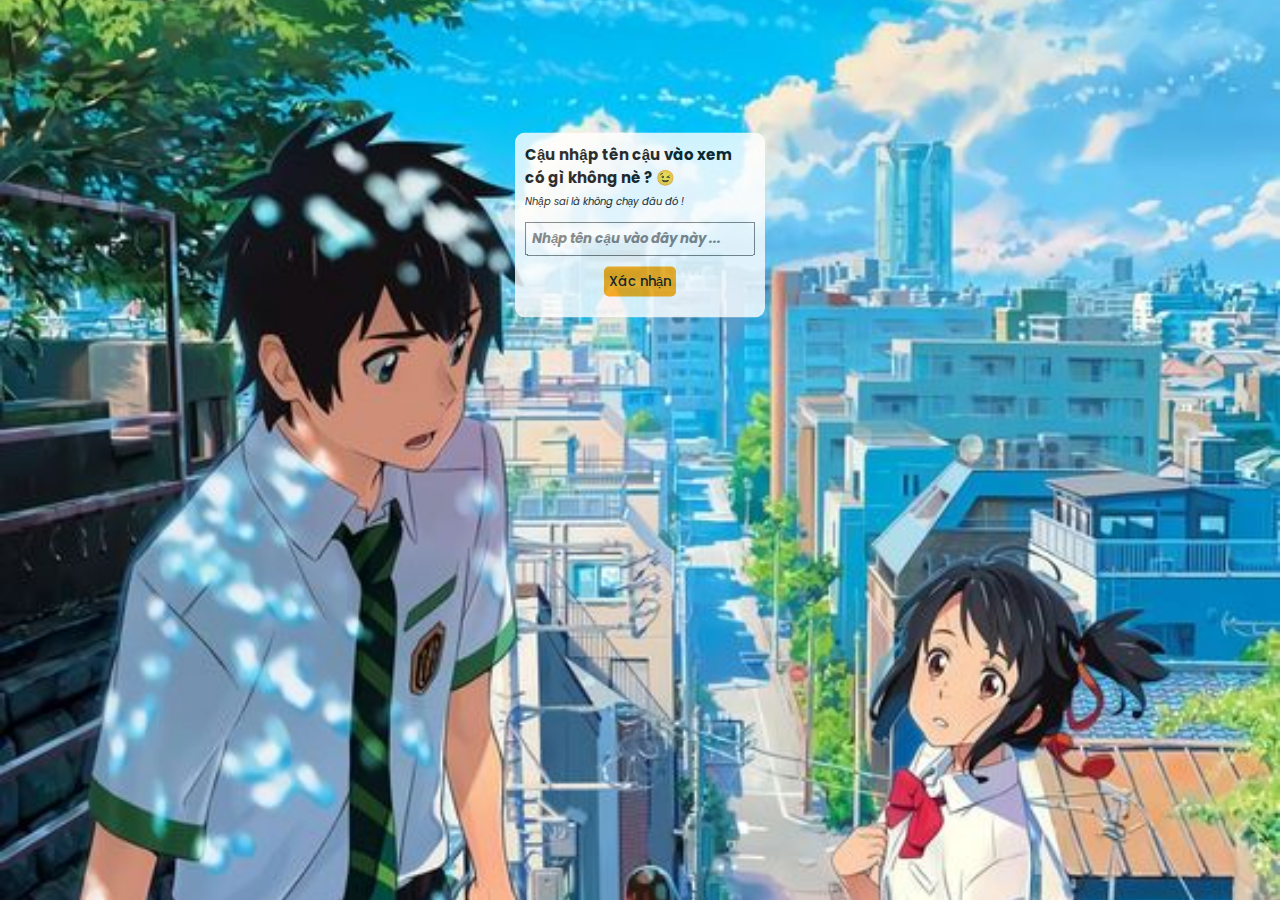
<file: index.html>
<!DOCTYPE html>
<html lang="en">
<head>
    <meta charset="UTF-8">
    <meta http-equiv="X-UA-Compatible" content="IE=edge">
    <meta name="viewport" content="width=device-width, initial-scale=1.0">
    <link rel="stylesheet" href="https://cdnjs.cloudflare.com/ajax/libs/font-awesome/6.0.0-beta3/css/all.min.css" integrity="sha512-Fo3rlrZj/k7ujTnHg4CGR2D7kSs0v4LLanw2qksYuRlEzO+tcaEPQogQ0KaoGN26/zrn20ImR1DfuLWnOo7aBA==" crossorigin="anonymous" referrerpolicy="no-referrer" />
    <link rel="stylesheet" href="style.css">
    <link
    rel="stylesheet"
    href="https://cdnjs.cloudflare.com/ajax/libs/animate.css/4.1.1/animate.min.css"
  />
    <title>Page1</title>
</head>
<body id="page1">
    <div class="container1">
        <div class="box-question animate__animated animate__lightSpeedInRight">
            <h4>Cậu nhập tên cậu vào xem có gì không nè ? 😉</h4>
           <em><p>Nhập sai là không chạy đâu đó !</p></em> 
           <input type="text" placeholder="Nhập tên cậu vào đây này ..." id="inputname">
           <input type="button" value="Xác nhận" id="xacnhan">
        </div>
        <!-- <div class="answer-boy animate__animated  animate__lightSpeedInRight">
           <em><p>Your name is ?!!...</p></em> 
        </div> -->
        <!-- <div class="answer-girl animate__animated  animate__lightSpeedInRight">
            <div class="show-answer">
                <p id="girl-talk">?</p>
            </div>
        </div> -->
    </div>
    <div class="container-1">
        <p>Hehe biết chắc là <strong><em>Nhi</em> </strong> rồi đó !</p>
        <p>Tớ có món quá muốn tặng cậu này ...</p>
        <br>
        <div class="img-box">
            <img src="./assets/img/sticker.jpg" alt="">
        </div>
        <button id="nhanqua">Nhận quà 🎁</button>
    </div>
    <audio id="nhacnen">
        <source src="./assets/music/Em Khac Gi Hoa Lofi Version_ - Jayzi_ Li (mp3cut.net).mp3" type="" >
    </audio>   

    <script>
        const $ = document.querySelector.bind(document)
        const $$ = document.querySelectorAll.bind(document)
     
        const girlTalk = $('#girl-talk')
        const inputName = $('#inputname')
        const xacnhan = $('#xacnhan')
        const musick=  $('#nhacnen')

        const getContainer1 = $('.container1')
        const getContainerand1 = $('.container-1')

        inputName.onfocus = ()=>{
            document.querySelector('#nhacnen').play()
        }
       

       xacnhan.onclick =()=>{   
           let NameAfter = inputName.value
           if(NameAfter.toLowerCase() === 'nhi' ||NameAfter.toLowerCase() === 'yến nhi' || NameAfter.toLowerCase()==='yen nhi' || NameAfter.toLowerCase()==='huỳnh yến nhi' || NameAfter.toLowerCase()==='huynh yen nhi'){
                showMess()
           }
           else {
               alert('Hừm !? Hình như không phải là tên của cậu ! 🙂')
               inputName.value =''
           }
        }

        function showMess(){
            getContainer1.style.display = 'none'
            getContainerand1.classList.toggle('show')
            getContainerand1.style.zIndex = 999
            nhanqua.onclick = ()=>{
                location.assign("page2.html");
            }
        }


    
    </script>
</body>
</html>
</file>
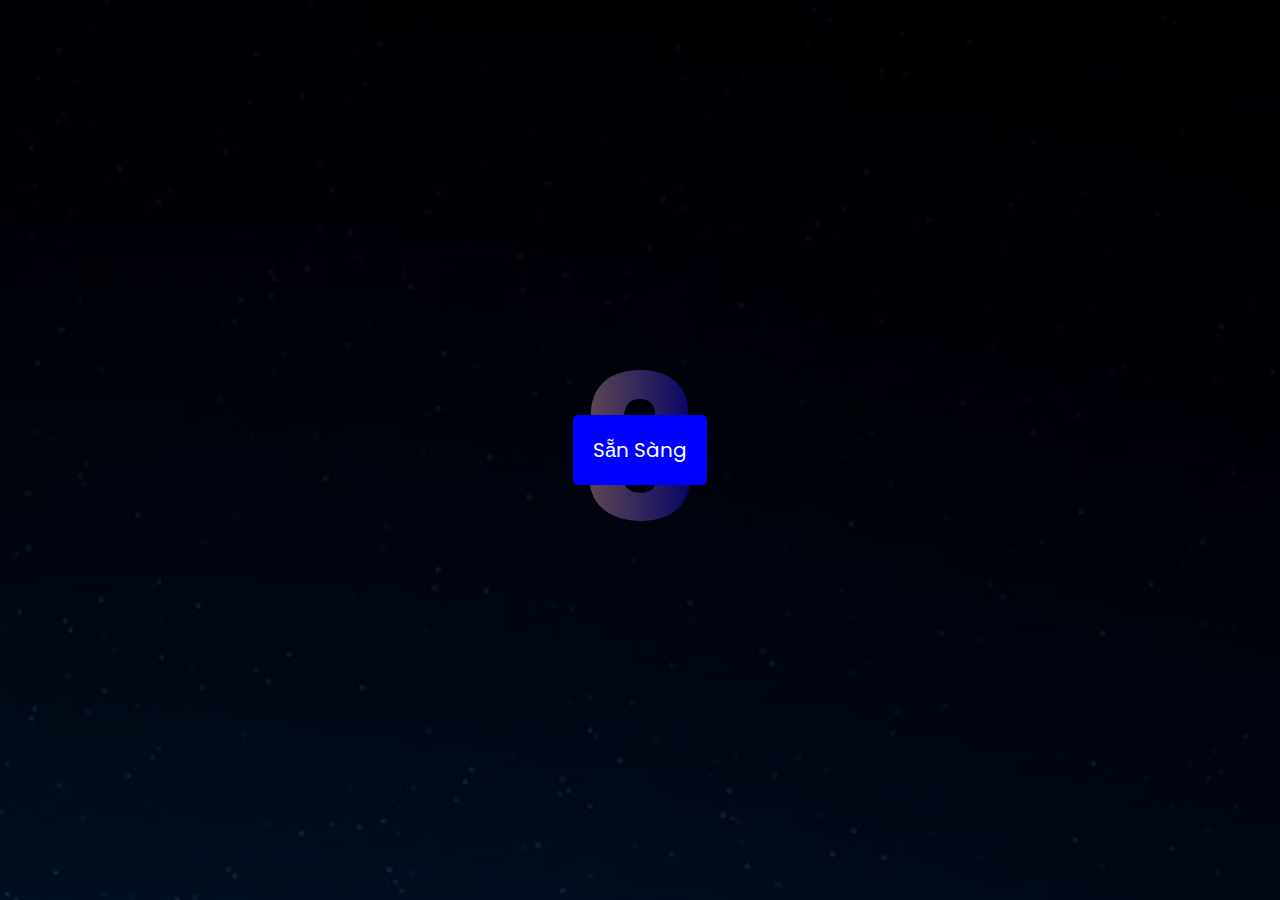
<file: page2.html>
<!DOCTYPE html>
<html lang="en">
<head>
    <meta charset="UTF-8">
    <meta http-equiv="X-UA-Compatible" content="IE=edge">
    <meta name="viewport" content="width=device-width, initial-scale=1.0">
    <link rel="stylesheet" href="style.css">
    <title>Page 2</title>
    <link
    rel="stylesheet"
    href="https://cdnjs.cloudflare.com/ajax/libs/animate.css/4.1.1/animate.min.css"
  />
</head>
<body id="page2">

	<div class="overlay">
		<button id="btn">Sẵn Sàng</button>
	</div>


   <div class="container2 animate__animated animate__fadeInRight">
       <div class="time-reverse">
		   <audio id="demnguoc">
			   <source src="./assets/music/3s.mp3" type="">
		   </audio>
           <h1  id="time">3</h1>
       </div>
       <div class="phaohoa">
		   <audio id="phaohoanhac" loop>
			   <source src="./assets/music/Em Khac Gi Hoa Lofi Version_ - Jayzi_ Li (mp3cut.net).mp3" type="">
		   </audio>
        <canvas id="canvas">Canvas is not supported in your browser.</canvas>
       </div>
       <div class="mess">
           <h2 class="animate__animated animate__bounce">Ngủ Ngon nha và mơ thật thật đẹp </h2>
           <h1 class="animate__animated animate__lightSpeedInRight">#YC</h1>
           <div class="sudoi animate__animated animate__jackInTheBox">
                <p>
                    <em>
                    </em>
                  </p>
           </div>
       </div>
   </div>
   

   <script>


       const getTime  = document.querySelector('#time')
       const getMess = document.querySelector('.mess')
       const container2 = document.querySelector('.container2')
       const demnguocne = document.querySelector('#demnguoc')
	   const amthanhhappy = document.querySelector('#phaohoanhac')



	   function showimg(){
		let arrImg = ['./assets/img/bautroisao.jpg','https://i.pinimg.com/564x/19/14/49/191449c7a5cab60c23abe5eaabeddedc.jpg',
		'https://i.pinimg.com/564x/ed/94/8c/ed948c65506bb40e226bd0afb271a5d8.jpg',
		'https://i.pinimg.com/564x/3c/21/f7/3c21f7f8c6f8174bb5d459a46b50f1f7.jpg'
		]



	let index = 0;
	function changeImg(){
		if(index === 4){
			index = 0;
		}
		container2.style.backgroundImage = `url('${arrImg[index]}')`
		index++;
	}
	
	setInterval(changeImg,2000)

	   }
	



	const btn = document.querySelector('#btn');

	btn.onclick = ()=>{
		setTimeout(()=>{
			demnguocne.play()
		},1000)
		demnguoc()
		document.querySelector('.overlay').style.display='none'
		setTimeout(()=>{
		   amthanhhappy.play()
	   },5000)
	   showimg()
	}


	function demnguoc(){
		let time = 3;
	
		let TimeStop = setInterval(()=>{
	 //    demnguoc.play()
		getTime.innerText = time;
		time--;
		if(time==-1){
			clearInterval(TimeStop)
			 getTime.innerText =''
			 loop()
		}
	},1000)

	  
	setTimeout(()=>{
            getMess.style.display = 'block'
            getMess.classList.add('hieuung')
       },7000)


   
	   
	}
     
	   
	 
   



       //Hiệu ứng Pháo hoa 
// when animating on canvas, it is best to use requestAnimationFrame instead of setTimeout or setInterval
// not supported in all browsers though and sometimes needs a prefix, so we need a shim
window.requestAnimFrame = ( function() {
	return window.requestAnimationFrame ||
				window.webkitRequestAnimationFrame ||
				window.mozRequestAnimationFrame ||
				function( callback ) {
					window.setTimeout( callback, 1000 / 60 );
				};
})();

// now we will setup our basic variables for the demo
var canvas = document.getElementById( 'canvas' ),
		ctx = canvas.getContext( '2d' ),
		// full screen dimensions
		cw = window.innerWidth,
		ch = window.innerHeight,
		// firework collection
		fireworks = [],
		// particle collection
		particles = [],
		// starting hue
		hue = 120,
		// when launching fireworks with a click, too many get launched at once without a limiter, one launch per 5 loop ticks
		limiterTotal = 5,
		limiterTick = 0,
		// this will time the auto launches of fireworks, one launch per 80 loop ticks
		timerTotal = 80,
		timerTick = 0,
		mousedown = false,
		// mouse x coordinate,
		mx,
		// mouse y coordinate
		my;
		
// set canvas dimensions
canvas.width = cw;
canvas.height = ch;

// now we are going to setup our function placeholders for the entire demo

// get a random number within a range
function random( min, max ) {
	return Math.random() * ( max - min ) + min;
}

// calculate the distance between two points
function calculateDistance( p1x, p1y, p2x, p2y ) {
	var xDistance = p1x - p2x,
			yDistance = p1y - p2y;
	return Math.sqrt( Math.pow( xDistance, 2 ) + Math.pow( yDistance, 2 ) );
}

// create firework
function Firework( sx, sy, tx, ty ) {
	// actual coordinates
	this.x = sx;
	this.y = sy;
	// starting coordinates
	this.sx = sx;
	this.sy = sy;
	// target coordinates
	this.tx = tx;
	this.ty = ty;
	// distance from starting point to target
	this.distanceToTarget = calculateDistance( sx, sy, tx, ty );
	this.distanceTraveled = 0;
	// track the past coordinates of each firework to create a trail effect, increase the coordinate count to create more prominent trails
	this.coordinates = [];
	this.coordinateCount = 3;
	// populate initial coordinate collection with the current coordinates
	while( this.coordinateCount-- ) {
		this.coordinates.push( [ this.x, this.y ] );
	}
	this.angle = Math.atan2( ty - sy, tx - sx );
	this.speed = 1000;
	this.acceleration = 1.05;
	this.brightness = random( 50, 70 );
	// circle target indicator radius
	this.targetRadius = 1;
}

// update firework
Firework.prototype.update = function( index ) {
	// remove last item in coordinates array
	this.coordinates.pop();
	// add current coordinates to the start of the array
	this.coordinates.unshift( [ this.x, this.y ] );
	
	// cycle the circle target indicator radius
	if( this.targetRadius < 8 ) {
		this.targetRadius += 0.3;
	} else {
		this.targetRadius = 1;
	}
	
	// speed up the firework
	this.speed *= 10 * this.acceleration;
	
	// get the current velocities based on angle and speed
	var vx = Math.cos( this.angle ) * this.speed,
			vy = Math.sin( this.angle ) * this.speed;
	// how far will the firework have traveled with velocities applied?
	this.distanceTraveled = calculateDistance( this.sx, this.sy, this.x + vx, this.y + vy );
	
	// if the distance traveled, including velocities, is greater than the initial distance to the target, then the target has been reached
	if( this.distanceTraveled >= this.distanceToTarget ) {
		createParticles( this.tx, this.ty );
		// remove the firework, use the index passed into the update function to determine which to remove
		fireworks.splice( index, 1 );
	} else {
		// target not reached, keep traveling
		this.x += vx;
		this.y += vy;
	}
}

// draw firework
Firework.prototype.draw = function() {
	ctx.beginPath();
	// move to the last tracked coordinate in the set, then draw a line to the current x and y
	ctx.moveTo( this.coordinates[ this.coordinates.length - 1][ 0 ], this.coordinates[ this.coordinates.length - 1][ 1 ] );
	ctx.lineTo( this.x, this.y );
	ctx.strokeStyle = 'hsl(' + hue + ', 100%, ' + this.brightness + '%)';
	ctx.stroke();
	
	ctx.beginPath();
	// draw the target for this firework with a pulsing circle
	ctx.arc( this.tx, this.ty, this.targetRadius, 0, Math.PI * 2 );
	ctx.stroke();
}

// create particle
function Particle( x, y ) {
	this.x = x;
	this.y = y;
	// track the past coordinates of each particle to create a trail effect, increase the coordinate count to create more prominent trails
	this.coordinates = [];
	this.coordinateCount = 5;
	while( this.coordinateCount-- ) {
		this.coordinates.push( [ this.x, this.y ] );
	}
	// set a random angle in all possible directions, in radians
	this.angle = random( 0, Math.PI * 2 );
	this.speed = random( 1, 10 );
	// friction will slow the particle down
	this.friction = 0.95;
	// gravity will be applied and pull the particle down
	this.gravity = 1;
	// set the hue to a random number +-50 of the overall hue variable
	this.hue = random( hue - 50, hue + 50 );
	this.brightness = random( 50, 80 );
	this.alpha = 1;
	// set how fast the particle fades out
	this.decay = random( 0.015, 0.03 );
}

// update particle
Particle.prototype.update = function( index ) {
	// remove last item in coordinates array
	this.coordinates.pop();
	// add current coordinates to the start of the array
	this.coordinates.unshift( [ this.x, this.y ] );
	// slow down the particle
	this.speed *= this.friction;
	// apply velocity
	this.x += Math.cos( this.angle ) * this.speed;
	this.y += Math.sin( this.angle ) * this.speed + this.gravity;
	// fade out the particle
	this.alpha -= this.decay;
	
	// remove the particle once the alpha is low enough, based on the passed in index
	if( this.alpha <= this.decay ) {
		particles.splice( index, 1 );
	}
}

// draw particle
Particle.prototype.draw = function() {
	ctx. beginPath();
	// move to the last tracked coordinates in the set, then draw a line to the current x and y
	ctx.moveTo( this.coordinates[ this.coordinates.length - 1 ][ 0 ], this.coordinates[ this.coordinates.length - 1 ][ 1 ] );
	ctx.lineTo( this.x, this.y );
	ctx.strokeStyle = 'hsla(' + this.hue + ', 100%, ' + this.brightness + '%, ' + this.alpha + ')';
	ctx.stroke();
}

// create particle group/explosion
function createParticles( x, y ) {
	// increase the particle count for a bigger explosion, beware of the canvas performance hit with the increased particles though
	var particleCount =600;
	while( particleCount-- ) {
		particles.push( new Particle( x, y ) );
	}
}

// main demo loop
function loop() {
	// this function will run endlessly with requestAnimationFrame
	requestAnimFrame( loop );
	
	// increase the hue to get different colored fireworks over time
	//hue += 0.5;
  
  // create random color
  hue= random(0, 360 );
	
	// normally, clearRect() would be used to clear the canvas
	// we want to create a trailing effect though
	// setting the composite operation to destination-out will allow us to clear the canvas at a specific opacity, rather than wiping it entirely
	ctx.globalCompositeOperation = 'destination-out';
	// decrease the alpha property to create more prominent trails
	ctx.fillStyle = 'rgba(0, 0, 0, 0.9)';
	ctx.fillRect( 0, 0, cw, ch );
	// change the composite operation back to our main mode
	// lighter creates bright highlight points as the fireworks and particles overlap each other
	ctx.globalCompositeOperation = 'lighter';
	
	// loop over each firework, draw it, update it
	var i = fireworks.length;
	while( i-- ) {
		fireworks[ i ].draw();
		fireworks[ i ].update( i );
	}
	
	// loop over each particle, draw it, update it
	var i = particles.length;
	while( i-- ) {
		particles[ i ].draw();
		particles[ i ].update( i );
	}
	
	// launch fireworks automatically to random coordinates, when the mouse isn't down
	if( timerTick >= timerTotal ) {
		if( !mousedown ) {
			// start the firework at the bottom middle of the screen, then set the random target coordinates, the random y coordinates will be set within the range of the top half of the screen
			fireworks.push( new Firework( cw / 2, ch, random( 0, cw ), random( 0, ch / 2 ) ) );
			timerTick = 0;
		}
	} else {
		timerTick++;
	}
	
	// limit the rate at which fireworks get launched when mouse is down
	if( limiterTick >= limiterTotal ) {
		if( mousedown ) {
			// start the firework at the bottom middle of the screen, then set the current mouse coordinates as the target
			fireworks.push( new Firework( cw / 2, ch, mx, my ) );
			limiterTick = 0;
		}
	} else {
		limiterTick++;
	}
}



    
   </script>
</body>
</html>
</file>
<file: style.css>
@import url('https://fonts.googleapis.com/css2?family=Poppins:ital,wght@0,200;0,300;0,400;0,500;1,200;1,300&family=Roboto:wght@100;300;400;500;700;900&display=swap');


/*Animate.css*/
.animate__animated.animate__lightSpeedInRight {
    --animate-duration: 1.5s;
  }


/*Reset web*/
*{
    padding: 0;
    margin: 0;
    box-sizing: border-box;
    font-family: "Poppins",Arial, Helvetica, sans-serif;
    overflow: hidden;
}


/*Page 1*/
#page1{
    background-image: url(./assets/img/hinhnen2.jpg);
    background-repeat: no-repeat;
    background-position: center center;
    background-size: cover;
    width: 100%;
    height: 100vh;
    position: relative;
    overflow-y: hidden;
}

.container1{
  position: absolute;
  top: 25%;
  left: 50%;
  transform: translate(-50%,-50%); 
}

.box-question{
    background-color: #fff;
    border-radius: 10px;
    padding: 10px;
    width: 250px;
    min-height: 50px;
    opacity: 0.8;
}

.box-question h4{
    font-size: 15px;
}

.box-question p{
    font-size: 10px;
    margin-bottom: 12px;
    margin-top: 5px;
}

#inputname{
    width: 100%;
    padding: 5px;
    color: blue;
    font-weight: bold;
    font-style: italic;
}

#xacnhan{
  display: block;
  margin: 11px auto;
  background-color: #ffa502;
  border:none;
  border-radius: 5px;
  padding: 5px;
  font-weight: 500;
}

#xacnhan:active{
    color: #1e90ff;
}

.answer-girl{
    position: absolute;
    top: 120%;
    left: 60%;
    display: block;
    width: 120px;
    height: 60px;
    background-color: #fff;
    border-radius: 5px;
    display: flex;
    align-items: center;
    justify-content: center;
}

.answer-girl::after{
    content: "";
    display: block;
    border: 20px solid;
    border-color: transparent  #fff transparent transparent;
    position: absolute;
    top: 34px;
    z-index: -1;
    left: 15px;
}

.answer-girl p{
    color: black;
}

.answer-boy{
    position: absolute;
    top: 175%;
    left:50px;
    display: block;
    width: 120px;
    height: 60px;
    background-color: #fff;
    border-radius: 5px;
    display: flex;
    align-items: center;
    justify-content: center;
    padding: 10px;
}

.answer-boy::after{
    content: "";
    display: block;
    border: 20px solid;
    border-color: transparent  transparent transparent #fff;
    position: absolute;
    top: -15px;
    z-index: -1;
    left: 18px;
}

.container-1{
    opacity: 0;
    position: absolute;
    top: 50%;
    left: 50%;
    transform: translate(-50%,-50%); 
    background-color: #fff;
    width: 250px;
    min-height: 50px;
    margin: 0 auto;
    border-radius: 15px;
    border: 2px solid #1e90ff;
    padding: 20px;
    transition: all 1s linear;
    z-index: -1;
}

.img-box{
    width: 200px;
    height: 200px;
    margin: 10px auto;
}

.img-box img{
    width: 100%;
    height: 100%;
    object-fit: contain;
    object-position: center;
    
}

.container-1 button{
    display: block;
    margin:0  auto;
    color: #ff6348;
    font-weight: 500;
    opacity: 1;
    font-size: 15px;
    padding: 5px;
    z-index: 1000;
    background-color: #fff;
}

.container-1 button:active{
    background-color: yellow;
}

.container-1.show{
    opacity: 0.7;
}


/*Page2 */
#page2{
    background-color: #ccc;
}

.container2{
    background-image: url('./assets/img/bautroisao.jpg');
    background-repeat: no-repeat;
    background-size: cover;
    background-position: center center;
    width: 100%;
    height: 100vh;
    background-color: black;
    position: relative;
    padding: 2px;
}

#time{
    color: white;
    position: absolute;
    font-size: 200px;
    top: 50%;
    left: 50%;
    transform: translate(-50%,-50%);
    -webkit-background-clip: text;
    color: transparent;
    background-image: linear-gradient(to right, pink, blue);
}


canvas {
	cursor: crosshair;
	display: block;
}

.mess{
    position: absolute;
    top: 30%;
    left: 0%;
    transform: translate(-50%,-50%);
    color: white;
    display: none;
    opacity: 0.8;
    text-align: center;
}

.mess h2{
    border: 1px solid blue;
    margin-bottom: 10px;
    background-color: blue;
    border-radius: 10px;

    opacity: 0.7;
    font-size: 20px;
}

.mess h3{
    width: fit-content;
    font-size: 15px;
    margin-top: 10px;
}

.mess h1{
    font-size: 37px;
    border:1px solid yellow;
    border-radius: 2px;
    padding: 10px;
    text-shadow: 3px 0px #ccc;
}

.hieuung{
    animation: hieuung 2s alternate infinite linear;
}

@keyframes hieuung{
    from{
        transform: translateY(50px);
    }
    to{
        transform: translateY(-50px);
    }
}

.sudoi em{
    text-align: right;
}

.containernew{
    width: 100%;
    height: 100vh;
    display: none;
    background:url('./assets/img/anhmoi.jpg');
    background-size: contain;
    background-position: center center;
    background-repeat: no-repeat;
}


.overlay{
    position: fixed;
    display: flex;
    align-items: center;
    justify-content: center;
    top: 0;
    left: 0;
    right: 0;
    bottom: 0;
    z-index: 1000;
    background-color: rgba(0,0,0,0.6);
}

.overlay #btn{
    border-radius: 5px;
    background-color: blue;
    font-size: 20px;
    display: flex;
    align-items: center;
    justify-content: center;
    color: white;
    border:none;
    padding: 20px;
}
</file>
